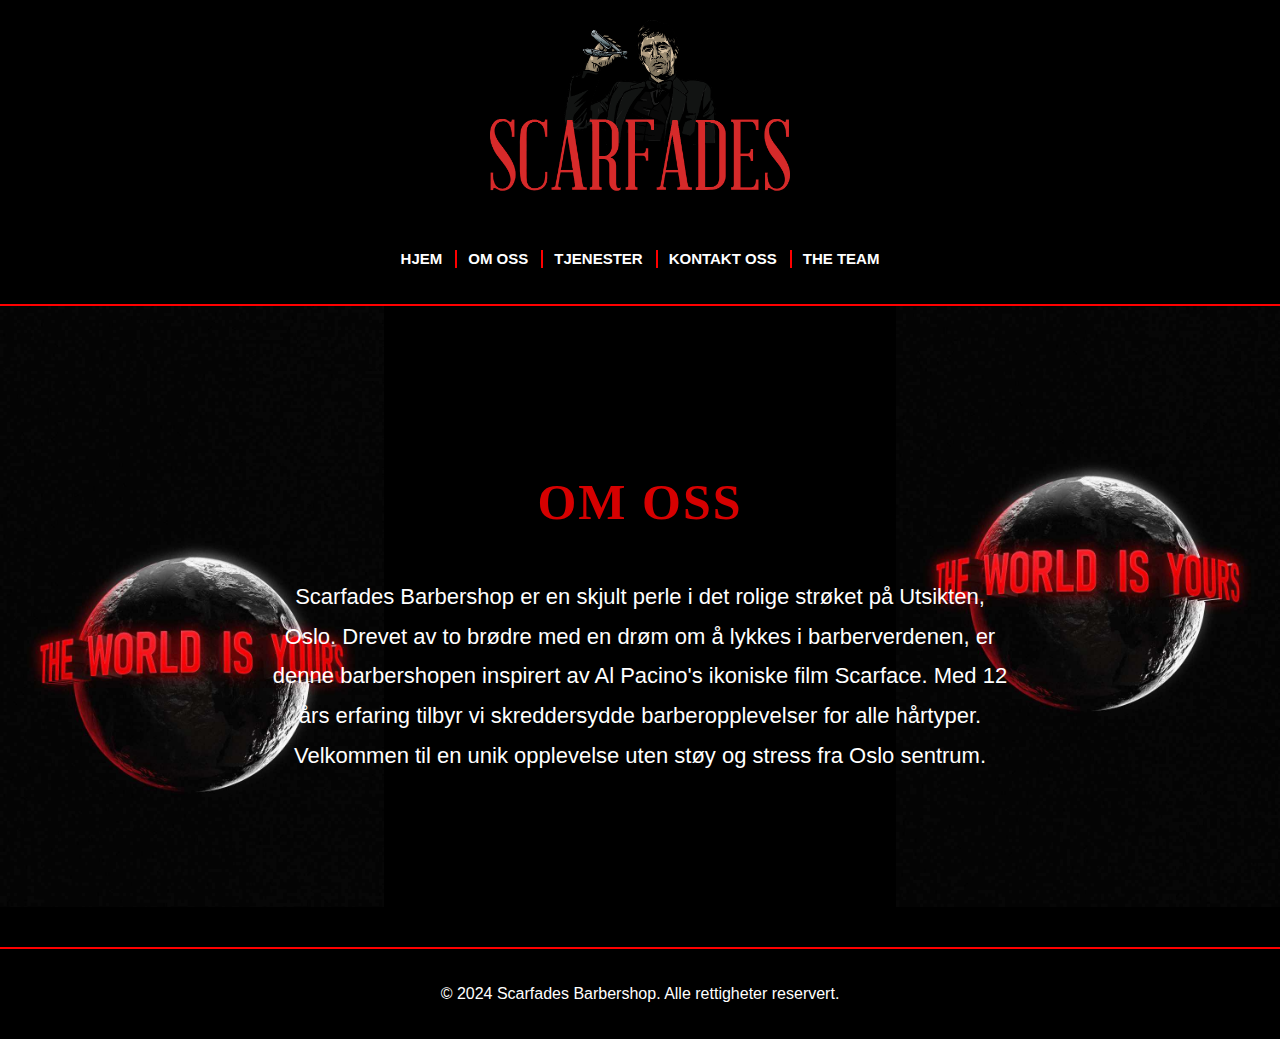
<file: about.html>
<!DOCTYPE html>
<html lang="no">
<head>
    <meta charset="UTF-8">
    <meta name="viewport" content="width=device-width, initial-scale=1.0">
    <title>Om Oss - Scarfades Barbershop</title>
    <link rel="stylesheet" href="styles.css">
</head>
<body>
    <header>
        <div class="logo">
            <img src="logo.png" alt="Scarfades Logo">
        </div>
        <nav>
            <ul>
                <li><a href="index.html">Hjem</a></li>
                <li><a href="about.html">Om Oss</a></li>
                <li><a href="services.html">Tjenester</a></li>
                <li><a href="contact.html">Kontakt Oss</a></li>
                <li><a href="team.html">The Team</a></li>
            </ul>
        </nav>
    </header>

    <section id="about" class="about">
        <div class="about-content">
            <h2>OM OSS</h2>
            <p>
                Scarfades Barbershop er en skjult perle i det rolige strøket på Utsikten, Oslo. Drevet av to brødre med en drøm om å lykkes i barberverdenen, er denne barbershopen inspirert av Al Pacino's ikoniske film Scarface. Med 12 års erfaring tilbyr vi skreddersydde barberopplevelser for alle hårtyper. Velkommen til en unik opplevelse uten støy og stress fra Oslo sentrum.
            </p>
        </div>
    </section>

    <footer>
        <p>&copy; 2024 Scarfades Barbershop. Alle rettigheter reservert.</p>
    </footer>
</body>
</html>
</file>
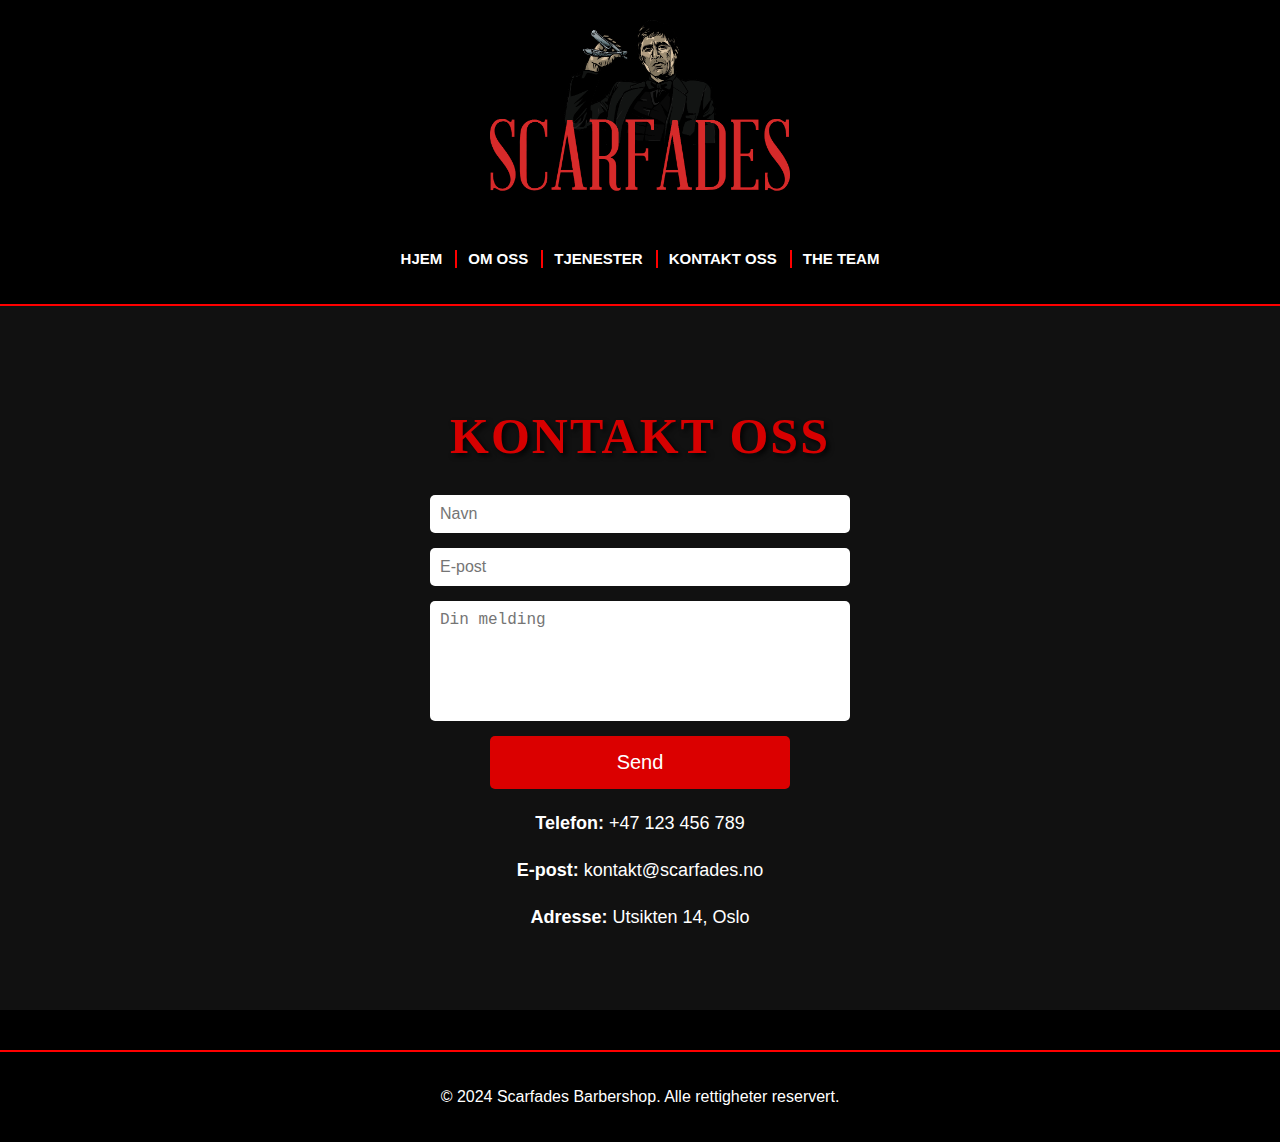
<file: contact.html>
<!DOCTYPE html>
<html lang="no">
<head>
    <meta charset="UTF-8">
    <meta name="viewport" content="width=device-width, initial-scale=1.0">
    <title>Kontakt Oss - Scarfades Barbershop</title>
    <link rel="stylesheet" href="styles.css">
    <script>
        function validateForm() {
            var email = document.forms["contactForm"]["email"].value;
            var regex = /^[\w-\.]+@([\w-]+\.)+[\w-]{2,4}$/;

            if (!regex.test(email)) {
                alert("Vennligst oppgi en gyldig e-postadresse.");
                return false;
            }
            return true;
        }
    </script>
</head>
<body>
    <header>
        <div class="logo">
            <img src="logo.png" alt="Scarfades Logo">
        </div>
        <nav>
            <ul>
                <li><a href="index.html">Hjem</a></li>
                <li><a href="about.html">Om Oss</a></li>
                <li><a href="services.html">Tjenester</a></li>
                <li><a href="contact.html">Kontakt Oss</a></li>
                <li><a href="team.html">The Team</a></li>
            </ul>
        </nav>
    </header>

    <section id="contact" class="contact">
        <h2>KONTAKT OSS</h2>
        <form name="contactForm" action="send_email.php" method="post" onsubmit="return validateForm()">
            <input type="text" name="name" placeholder="Navn" required>
            <input type="email" name="email" placeholder="E-post" required>
            <textarea name="message" placeholder="Din melding" required></textarea>
            <button type="submit" class="btn">Send</button>
        </form>
        <div class="contact-info">
            <p><strong>Telefon:</strong> +47 123 456 789</p>
            <p><strong>E-post:</strong> kontakt@scarfades.no</p>
            <p><strong>Adresse:</strong> Utsikten 14, Oslo</p>
        </div>
    </section>

    <footer>
        <p>&copy; 2024 Scarfades Barbershop. Alle rettigheter reservert.</p>
    </footer>
</body>
</html>
</file>
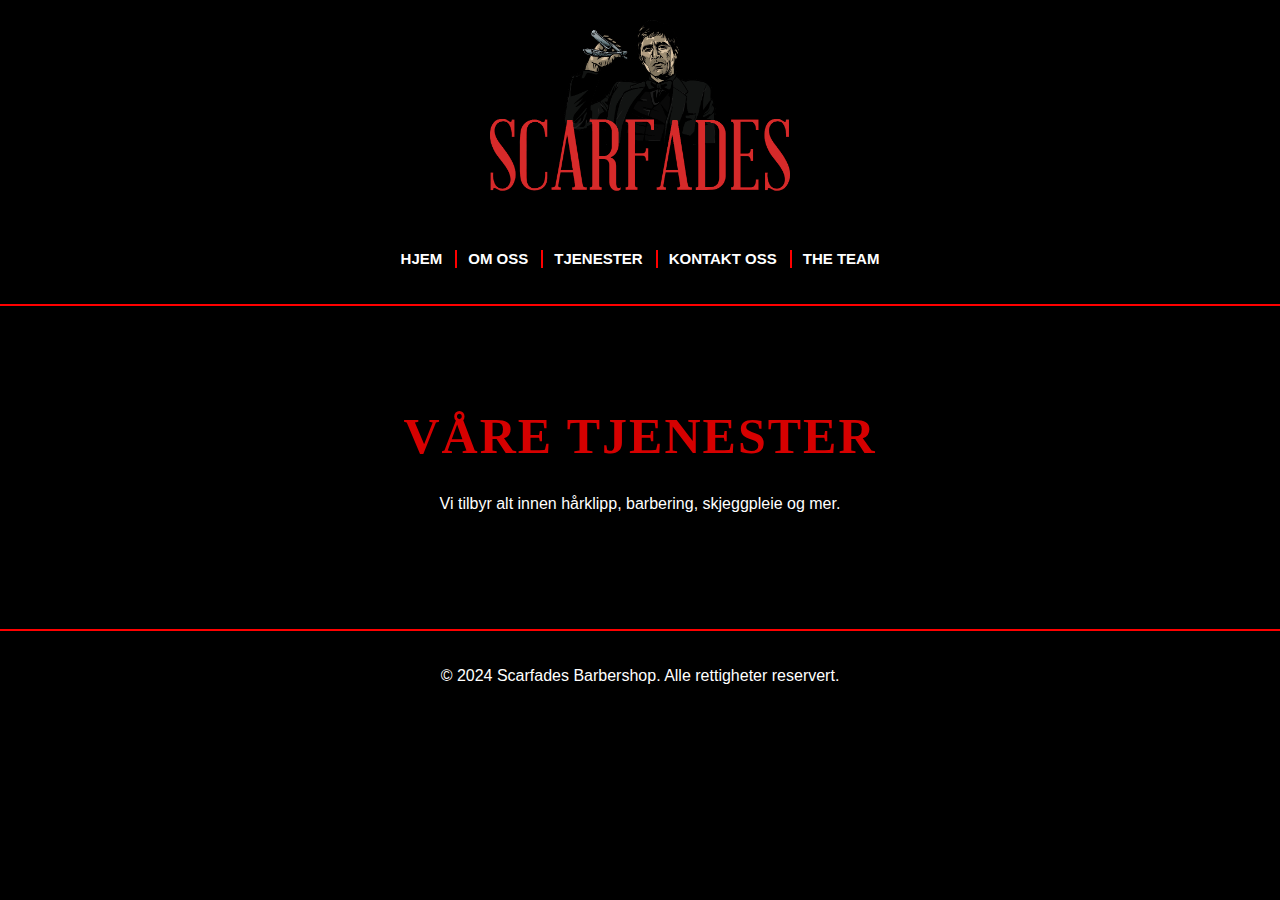
<file: services.html>
<!DOCTYPE html>
<html lang="no">
<head>
    <meta charset="UTF-8">
    <meta name="viewport" content="width=device-width, initial-scale=1.0">
    <title>Tjenester - Scarfades Barbershop</title>
    <link rel="stylesheet" href="styles.css">
</head>
<body>
    <header>
        <div class="logo">
            <img src="logo.png" alt="Scarfades Logo">
        </div>
        <nav>
            <ul>
                <li><a href="index.html">Hjem</a></li>
                <li><a href="about.html">Om Oss</a></li>
                <li><a href="services.html">Tjenester</a></li>
                <li><a href="contact.html">Kontakt Oss</a></li>
                <li><a href="team.html">The Team</a></li>
            </ul>
        </nav>
    </header>

    <section id="services" class="services">
        <h2>VÅRE TJENESTER</h2>
        <p>Vi tilbyr alt innen hårklipp, barbering, skjeggpleie og mer.</p>
    </section>

    <footer>
        <p>&copy; 2024 Scarfades Barbershop. Alle rettigheter reservert.</p>
    </footer>
</body>
</html>
</file>
<file: styles.css>
/* General Styles */
body {
    font-family: 'Roboto', sans-serif;
    margin: 0;
    padding: 0;
    color: #ffffff;
    background-color: #000000;
}

header {
    background: #000000;
    color: #ffffff;
    padding: 20px 0;
    border-bottom: 2px solid #ff0000;
    display: flex;
    flex-direction: column;
    align-items: center;
    position: sticky;
    top: 0;
    z-index: 1000;
}

header .logo img {
    width: 300px;
    height: auto;
}

header nav ul {
    padding: 0;
    list-style: none;
    display: flex;
    justify-content: center;
}

header nav ul li {
    margin: 0 13px;
    position: relative; /* Ny */
}

header nav ul li:not(:last-child)::after { /* Ny */
    content: ""; /* Ny */
    display: block; /* Ny */
    position: absolute; /* Ny */
    right: -15px; /* Ny */
    top: 0; /* Ny */
    bottom: 0; /* Ny */
    width: 2px; /* Ny */
    background-color: #ff0000; /* Ny */
} 

header nav ul li a {
    color: #ffffff;
    text-decoration: none;
    font-size: 15px;
    text-transform: uppercase;
    transition: color 0.3s ease-in-out;
    font-weight: bold;
}

header nav ul li a:hover {
    color: #ff0000;
}

.hero {
    position: relative;
    height: 600px;
    overflow: hidden;
}

.hero video {
    position: absolute;
    top: 50%;
    left: 50%;
    width: 100%;
    height: 100%;
    object-fit: cover;
    transform: translate(-50%, -50%);
    z-index: 0;
}

.hero .hero-content {
    position: relative;
    z-index: 1;
    display: flex;
    flex-direction: column;
    justify-content: center;
    align-items: center;
    text-align: center;
    color: #ffffff;
    height: 100%;
    background: rgba(0, 0, 0, 0.6);
    padding: 20px;
}

.hero .btn {
    display: inline-block;
    padding: 15px 30px;
    margin-top: 30px;
    background: #ff000052;
    color: #ffffff;
    text-decoration: none;
    font-size: 44px;
    border: none;
    cursor: pointer;
    text-transform: uppercase;
    font-family: 'Times New Roman', serif;
    letter-spacing: 2px;
    transition: background 0.3s ease-in-out;
}

.hero .btn:hover {
    background: #ffffff;
    color: #ff0000;
}

.services, .about, .contact, .team {
    padding: 60px 20px;
    text-align: center;
}

.services h2, .about h2, .contact h2, .team h2 {
    margin-bottom: 30px;
    font-size: 50px;
    color: #d60000;
    text-transform: uppercase;
    font-family: 'Times New Roman', serif;
    text-shadow: 3px 3px 5px rgba(0, 0, 0, 0.8);
    letter-spacing: 2px;
    font-weight: bold;
}

.about {
    background: url('background-image.jpg'), url('background-image.jpg');
    background-repeat: no-repeat, no-repeat;
    background-position: bottom right, top left;
    background-size: 30%, 30%;
    position: relative;
    padding: 60px 20px;
    overflow: hidden; /* For å forhindre rulling */
    animation: animateBackground 10s infinite alternate; /* Flytt animasjonen her */
 
}

/* Animasjon for å få bakgrunnsbildet til å bevege seg */
@keyframes animateBackground {
    0% { background-position: bottom right, top left; } /* Startposisjoner */
    50% { background-position: bottom 20px right 20px, top -20px left -20px; } /* Bevegelsesposisjoner */
    100% { background-position: bottom right, top left; } /* Tilbake til startposisjoner */
}

.about {
    animation: animateBackground 10s infinite alternate; /* Ny */
}



.about .about-content {
    max-width: 60%;
    margin: auto;
    background-color: rgba(0, 0, 0, 0);
    padding: 50px;
    border-radius: 10px;
    font-size: 22px;
    line-height: 1.8;
}

.contact {
    background-color: #111111;
    padding: 60px 20px;
    position: relative;
}
/* Kontakt Oss Styles */
.contact form {
    display: flex;
    flex-direction: column; /* Plasserer inputfeltene under hverandre */
    align-items: center; /* Sentraliserer inputfeltene horisontalt */
    gap: 15px; /* Avstand mellom feltene */
}

.contact form input, 
.contact form textarea, 
.contact form button {
    width: 80%; /* Symmetrisk bredde for alle felter */
    max-width: 400px; /* Maksimal bredde for større skjermer */
    padding: 10px;
    margin-bottom: 0; /* Fjern bunnmarginen da vi bruker gap */
    border: none;
    border-radius: 5px;
    font-size: 16px;
}

.contact form textarea {
    height: 100px; /* Mindre høyde */
    resize: none; /* Fjern muligheten for å endre størrelse */
}

.contact form button {
    width: 300px; /* Samme bredde som input-feltene */
    padding: 15px;
    border: none;
    background: #db0000;
    color: #ffffff;
    font-size: 20px;
    cursor: pointer;
    transition: background 0.3s ease-in-out;
}
.contact form button:hover {
    background: #ffffff;
    color: #d10000;
}

.contact-info {
    margin-top: 20px;
    font-size: 18px;
    line-height: 1.6;
}

.divider {
    width: 100%;
    height: 2px;
    background-color: #ff0000;
    margin: 40px auto;
}

.team {
    background-color: #111111;
    padding: 60px 20px;
}

.team h2 {
    margin-bottom: 50px;
    font-size: 50px;
    color: #ce0202;
    text-transform: uppercase;
    font-family: 'Times New Roman', serif;
    text-shadow: 3px 3px 5px rgba(0, 0, 0, 0.8);
    letter-spacing: 2px;
    font-weight: bold;
}

.team-members {
    display: flex;
    justify-content: space-around;
    flex-wrap: wrap;
    gap: 40px;
    padding: 0 20px;
}

.team-member {
    width: 300px;
    text-align: center;
    color: #ffffff;
    margin-bottom: 30px;
}

.team-member img {
    width: 200px;
    height: 200px;
    object-fit: cover;
    border-radius: 50%;
    border: 5px solid #ff0000;
    margin-bottom: 15px;
}

.team-member h3 {
    font-size: 28px;
    color: #d30303;
    margin: 10px 0;
    font-family: 'Times New Roman', serif;
    letter-spacing: 1px;
    text-shadow: 2px 2px 4px rgba(0, 0, 0, 0.8);
    text-transform: uppercase;
}

.team-member p {
    font-size: 16px;
    color: #dddddd;
    line-height: 1.6;
}

footer {
    text-align: center;
    padding: 20px;
    background-color: #000000;
    color: #ffffff;
    border-top: 2px solid #ff0000;
    margin-top: 40px;
}
</file>
